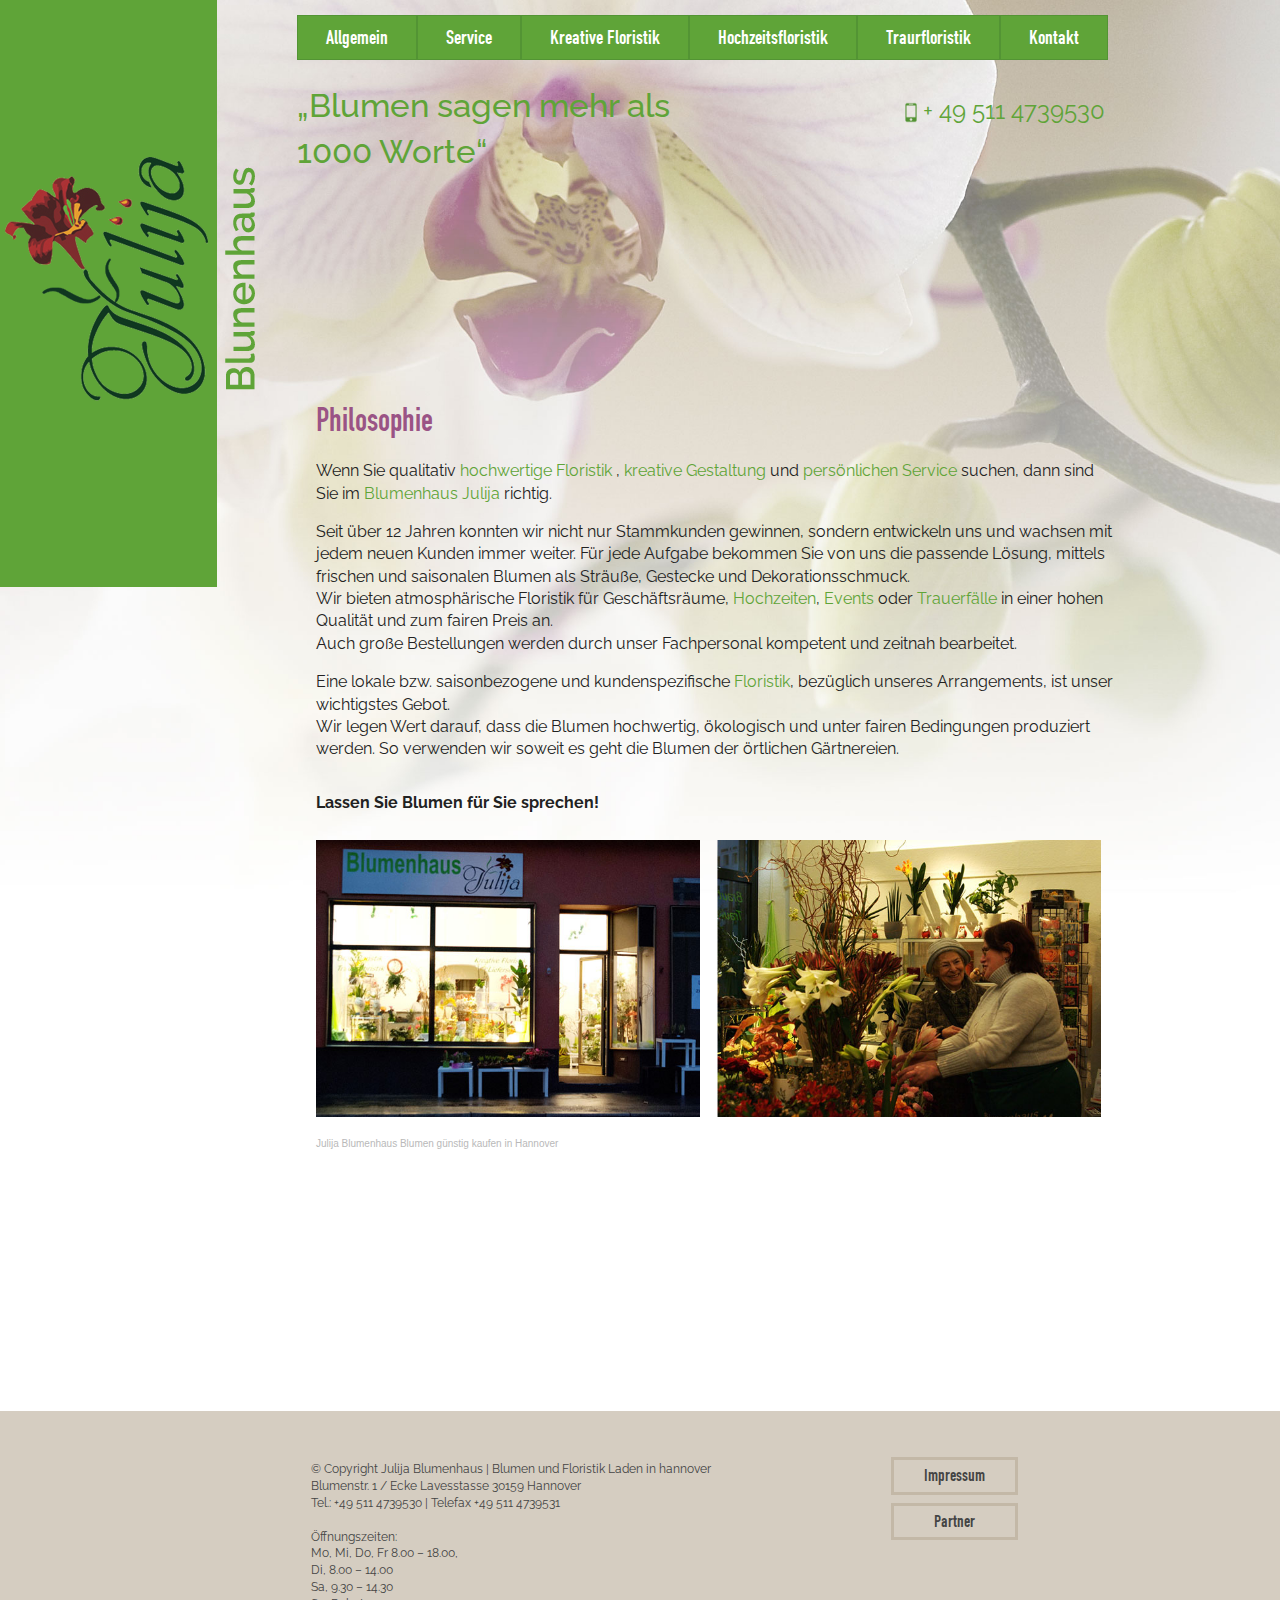
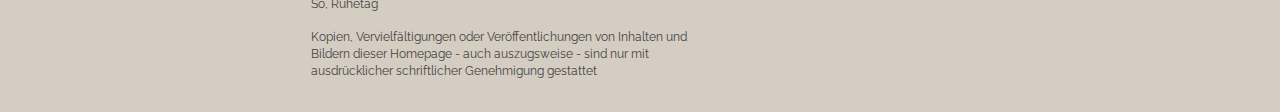
<file: index.html>
<!doctype html>
<!--[if lt IE 7]>      <html class="no-js lt-ie9 lt-ie8 lt-ie7" lang=""> <![endif]-->
<!--[if IE 7]>         <html class="no-js lt-ie9 lt-ie8" lang=""> <![endif]-->
<!--[if IE 8]>         <html class="no-js lt-ie9" lang=""> <![endif]-->
<!--[if gt IE 8]><!-->
<html class="no-js" lang="de">
<!--<![endif]-->

<head>
    <meta charset="utf-8">
    <meta http-equiv="X-UA-Compatible" content="IE=edge,chrome=1">
    <title>Julija Blumenhaus | Blumen und Floristik Laden in Hannover | Blumenstr. 1 Hannover</title>
    
    <meta name="description" content="Blumen und Floristik Laden in Hannover | Hochwertige Floristik, kreative Gestaltung und Ihr persönlicher Blumenservice in Hannover">
    <meta name="viewport" content="width=device-width, initial-scale=1">
    <meta name="keywords" content="Blumenservice, Blumen, Blumenservice, Floristik, Blumengeschäft, Hannover, blumengeschäft in Hannover, Dekorationsschmuck, Blumen, " />
    
    <link href='http://fonts.googleapis.com/css?family=Raleway:700,400' rel='stylesheet' type='text/css'>
    <link rel="stylesheet" href="css/normalize.min.css">
    <link rel="stylesheet" href="css/main.css">
    <script src="js/vendor/modernizr-2.8.3.min.js"></script>
    
    
    <script>
  (function(i,s,o,g,r,a,m){i['GoogleAnalyticsObject']=r;i[r]=i[r]||function(){
  (i[r].q=i[r].q||[]).push(arguments)},i[r].l=1*new Date();a=s.createElement(o),
  m=s.getElementsByTagName(o)[0];a.async=1;a.src=g;m.parentNode.insertBefore(a,m)
  })(window,document,'script','//www.google-analytics.com/analytics.js','ga');

  ga('create', 'UA-62279848-1', 'auto');
  ga('send', 'pageview');

</script>
    
    
    
</head>

<body>
    <!--[if lt IE 8]>
            <p class="browserupgrade">You are using an <strong>outdated</strong> browser. Please <a href="http://browsehappy.com/">upgrade your browser</a> to improve your experience.</p>
        <![endif]-->
    <div id="container">
        <div id="logo">
            <a href="index.html">
                <img src="img/logo.png" height="244" width="253" alt="Julija Blunenhaus | Blumen und Floristik in Hannover">
            </a>
        </div>
        <div id="content">
            <nav>
                <ul class="nav">
                    <li class="allgemein">
                        <a title="Blumen und Floristik Laden in Hannover" href="index.html">
                            <span>Allgemein</span>
                        </a>
                    </li>
                    <li class="service">
                        <a title="Blumenservice in Hannover" href="service.html">
                            <span>Service</span>
                        </a>
                    </li>
                    <li class="kreative">
                        <a title="Kreative Floristik in Hannover" href="kreative.html">
                            <span>Kreative Floristik</span>
                        </a>
                    </li>
                    <li class="hochzeitsfloristik">
                        <a title="Hochzeitsfloristik in Hannover" href="hochzeitsfloristik.html">
                            <span>Hochzeitsfloristik</span>
                        </a>
                    </li>
                    <li class="traurfloristik">
                        <a title="Traurfloristik in Hannover" href="traurfloristik.html">
                            <span>Traurfloristik</span>
                        </a>
                    </li>
                    <li class="kontakt">
                        <a title="Kontakt mit Blumengeschäft in Hannover" href="kontakt.html">
                            <span>Kontakt</span>
                        </a>
                    </li>
                </ul>
            </nav>
            <div>
                <a title="Floristik in Hannover" href="index.html"><h2>„Blumen sagen mehr als <span>1000</span> Worte“</h2></a>
            </div>
            <div class="number">
                <img src="img/contakt.png" height="27" width="16" alt="">
                <span>+ 49 511 4739530</span>
            </div>
            <div class="center">
                <h1 class="aufbluhen">Philosophie</h1>
                <p>
                    Wenn Sie qualitativ <a title="hochzeitsfloristik in Hannover" href="hochzeitsfloristik.html">hochwertige Floristik  </a>, <a title="Kreative Floristik in Hannover" href="kreative.html">kreative Gestaltung</a> und <a title="Kontakt mit Blumengeschäft in Hannover" href="kontakt.html">persönlichen Service</a> suchen, dann sind Sie im <a title="Blumen und Floristik Laden in Hannover" href="index.html">Blumenhaus Julija</a> richtig.
                </p>
                
                <p>
                    Seit über 12 Jahren konnten wir nicht nur Stammkunden gewinnen, sondern entwickeln uns und wachsen mit jedem neuen Kunden immer weiter. Für jede Aufgabe bekommen Sie von uns die passende Lösung, mittels frischen und saisonalen Blumen als Sträuße, Gestecke und Dekorationsschmuck.
                    <br> Wir bieten atmosphärische Floristik für Geschäftsräume, <a title="Floristik für Hochzeiten in Hannover" href="hochzeitsfloristik.html"> Hochzeiten</a>,<a title="Floristik für Events in Hannover" href="kreative.html"> Events</a> oder <a title="Floristik für Trauerfälle in Hannover" href="traurfloristik.html">Trauerfälle</a> in einer hohen Qualität und zum fairen Preis an.
                    <br> Auch große Bestellungen werden durch unser Fachpersonal kompetent und zeitnah bearbeitet.
                </p>
                <p>
                    Eine lokale bzw. saisonbezogene und kundenspezifische <a title="Kreative Floristik in Hannover" href="kreative.html"> Floristik</a>, bezüglich unseres Arrangements, ist unser wichtigstes Gebot.
                    <br> Wir legen Wert darauf, dass die Blumen hochwertig, ökologisch und unter fairen Bedingungen produziert werden. So verwenden wir soweit es geht die Blumen der örtlichen Gärtnereien.
                </p>
                <p class="description">
                    Lassen Sie Blumen für Sie sprechen!
                </p>
                                
                <div class="foto">
                    <div>
                        <img src="img/mine-1.jpg" alt="Impression Blumen und Floristik in hannover" />
                    </div> 
                    <div>
                        <img src="img/mine-2.jpg" alt="Impression Blumenservice und Floristik in hannover" />
                    </div>
                </div>
                
                <span class="x">Julija Blumenhaus Blumen günstig kaufen in Hannover</span>
                
            </div>
        </div>
    </div>
    <footer>
        <div id="container">
            <div class="footer_center">
                <div class="text">
                    <p>
                        © Copyright Julija Blumenhaus | Blumen und Floristik Laden in hannover <br />
                        Blumenstr. 1 / Ecke Lavesstasse 30159 Hannover <br />
                        Tel.: +49 511 4739530 | Telefax +49 511 4739531 
                        <br /><br />
                        Öffnungszeiten:<br /> Mo, Mi, Do, Fr 	8.00 – 18.00,<br />
                       Di, 	8.00 – 14.00<br /> Sa, 	9.30 – 14.30<br /> So, 	Ruhetag<br /> 
                        <br /> Kopien, Vervielfältigungen oder Veröffentlichungen von Inhalten und Bildern dieser Homepage - auch auszugsweise - sind nur mit ausdrücklicher schriftlicher Genehmigung gestattet
                    </p>
                </div>
                <div class="buttons">
                    <div class="button">
                        <a href="impressum.html">
                 Impressum
              </a>
                    </div>
                    <div class="button">
                        <a title="Partner von Julija Blumenhaus | Blumen und Floristik Laden in Hannover" href="partner.html">
                   Partner
                </a>
                    </div>
                </div>
            </div>
        </div>
    </footer>
</body>

</html>
</file>
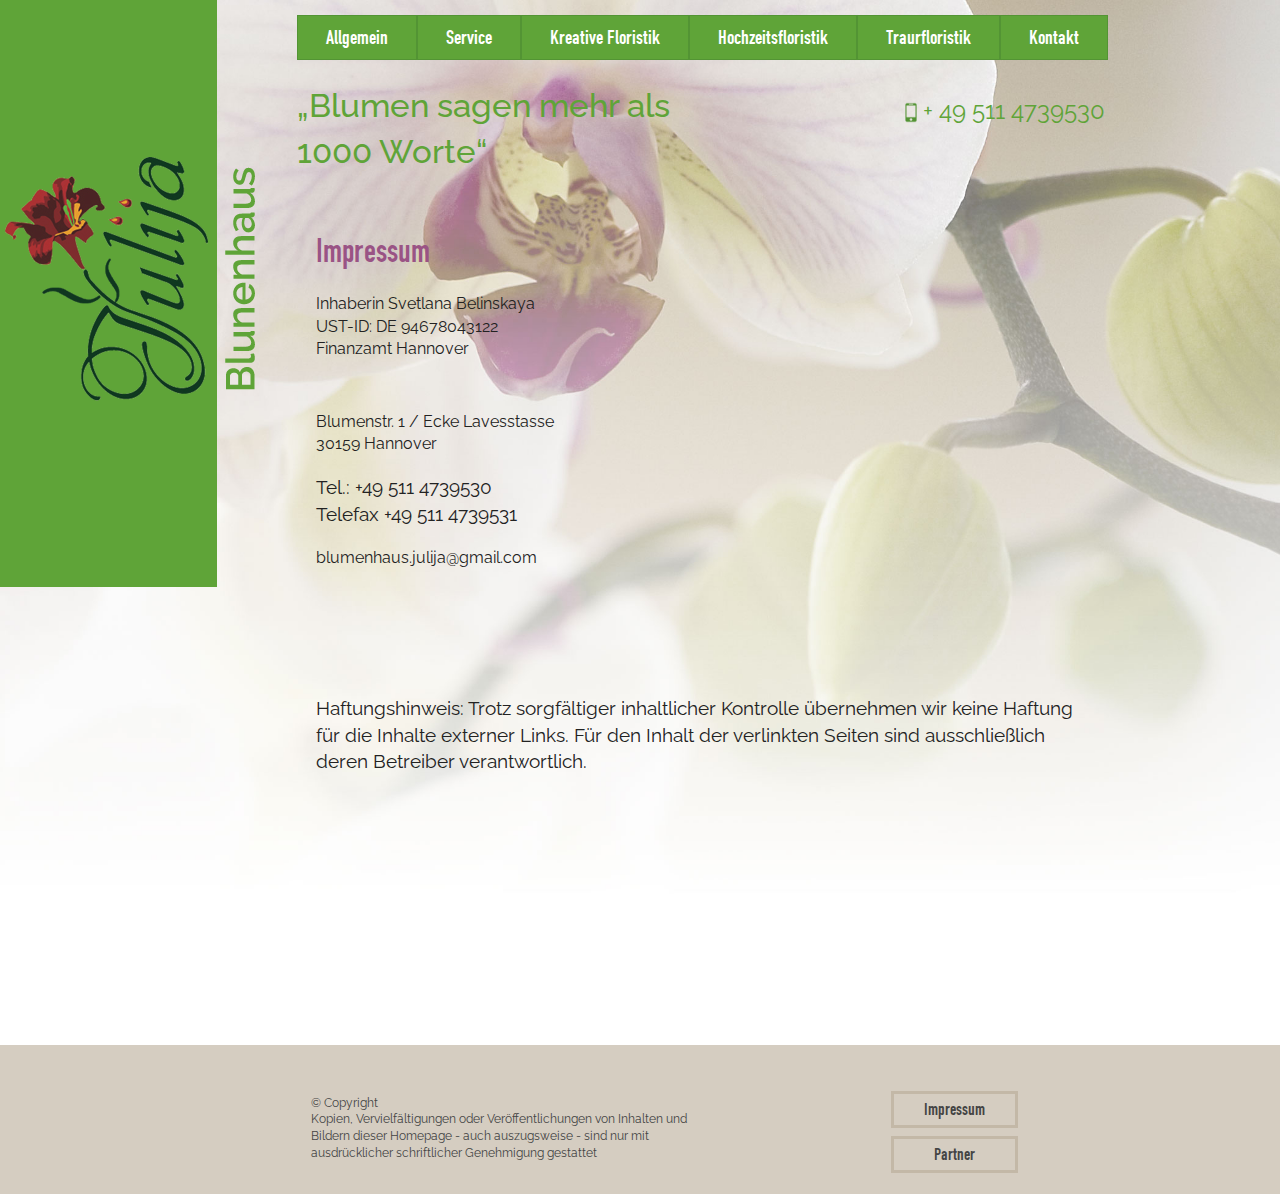
<file: impressum.html>
<!doctype html>
<!--[if lt IE 7]>      <html class="no-js lt-ie9 lt-ie8 lt-ie7" lang=""> <![endif]-->
<!--[if IE 7]>         <html class="no-js lt-ie9 lt-ie8" lang=""> <![endif]-->
<!--[if IE 8]>         <html class="no-js lt-ie9" lang=""> <![endif]-->
<!--[if gt IE 8]><!-->
<html class="no-js" lang="">
<!--<![endif]-->

<head>
    <meta charset="utf-8">
    <meta http-equiv="X-UA-Compatible" content="IE=edge,chrome=1">
    <title>Julija Blunenhaus</title>
    <meta name="description" content="Blumen und Floristik Laden in Hofheim am Taunus">
    <meta name="viewport" content="width=device-width, initial-scale=1">
    <link href='http://fonts.googleapis.com/css?family=Raleway:700,400' rel='stylesheet' type='text/css'>
    <link rel="stylesheet" href="css/normalize.min.css">
    <link rel="stylesheet" href="css/main.css">
    <script src="js/vendor/modernizr-2.8.3.min.js"></script>
</head>

<body>
    <!--[if lt IE 8]>
            <p class="browserupgrade">You are using an <strong>outdated</strong> browser. Please <a href="http://browsehappy.com/">upgrade your browser</a> to improve your experience.</p>
        <![endif]-->
    <div id="container">
        <div id="logo">
            <a href="index.html">
                <img src="img/logo.png" height="244" width="253" alt="Julija Blunenhaus">
            </a>
        </div>
        <div id="content">
            <nav>
                <ul class="nav">
                    <li class="allgemein">
                        <a href="index.html">
                            <span>Allgemein</span>
                        </a>
                    </li>
                    <li class="service">
                        <a href="service.html">
                            <span>Service</span>
                        </a>
                    </li>
                    <li class="kreative">
                        <a href="kreative.html">
                            <span>Kreative Floristik</span>
                        </a>
                    </li>
                    <li class="hochzeitsflori stik">
                        <a href="hochzeitsfloristik.html">
                            <span>Hochzeitsfloristik</span>
                        </a>
                    </li>
                    <li class="traurfloristik">
                        <a href="traurfloristik.html">
                            <span>Traurfloristik</span>
                        </a>
                    </li>
                    <li class="kontakt">
                        <a href="kontakt.html">
                            <span>Kontakt</span>
                        </a>
                    </li>
                </ul>
            </nav>
            <div>
                <h2>„Blumen sagen mehr als <span>1000</span> Worte“</h2>
            </div>
            <div class="number">
                <img src="img/contakt.png" height="27" width="16" alt="">
                <span>+ 49 511 4739530</span>
            </div>
            <div class="center_kontakt">
                <h1 class="contakt">Impressum</h1>
                <p class="author">
                    Inhaberin Svetlana Belinskaya
                    <br> UST-ID: DE 94678043122
                    <br> Finanzamt Hannover
                </p>
                <p class="adress">
                    Blumenstr. 1 / Ecke Lavesstasse
                    <br> 30159 Hannover
                </p>
                <p class="phone">
                    Tel.: +49 511 4739530
                    <br> Telefax +49 511 4739531
                </p>
                <p>
                    blumenhaus.julija@gmail.com
                </p>
                <p class="text_scribe">
                    Haftungshinweis: Trotz sorgfältiger inhaltlicher Kontrolle übernehmen wir keine Haftung für die Inhalte externer Links. Für den Inhalt der verlinkten Seiten sind ausschließlich deren Betreiber verantwortlich.
                </p>
            </div>
        </div>
    </div>
    <footer>
        <div id="container">
            <div class="footer_center">
                <div class="text">
                    <p>
                        © Copyright
                        <br> Kopien, Vervielfältigungen oder Veröffentlichungen von Inhalten und Bildern dieser Homepage - auch auszugsweise - sind nur mit ausdrücklicher schriftlicher Genehmigung gestattet
                    </p>
                </div>
                <div class="buttons">
                    <div class="button">
                        <a href="impressum.html">
                 Impressum
              </a>
                    </div>
                    <div class="button">
                        <a href="partner.html">
                   Partner
                </a>
                    </div>
                </div>
            </div>
        </div>
    </footer>
</body>

</html>
</file>
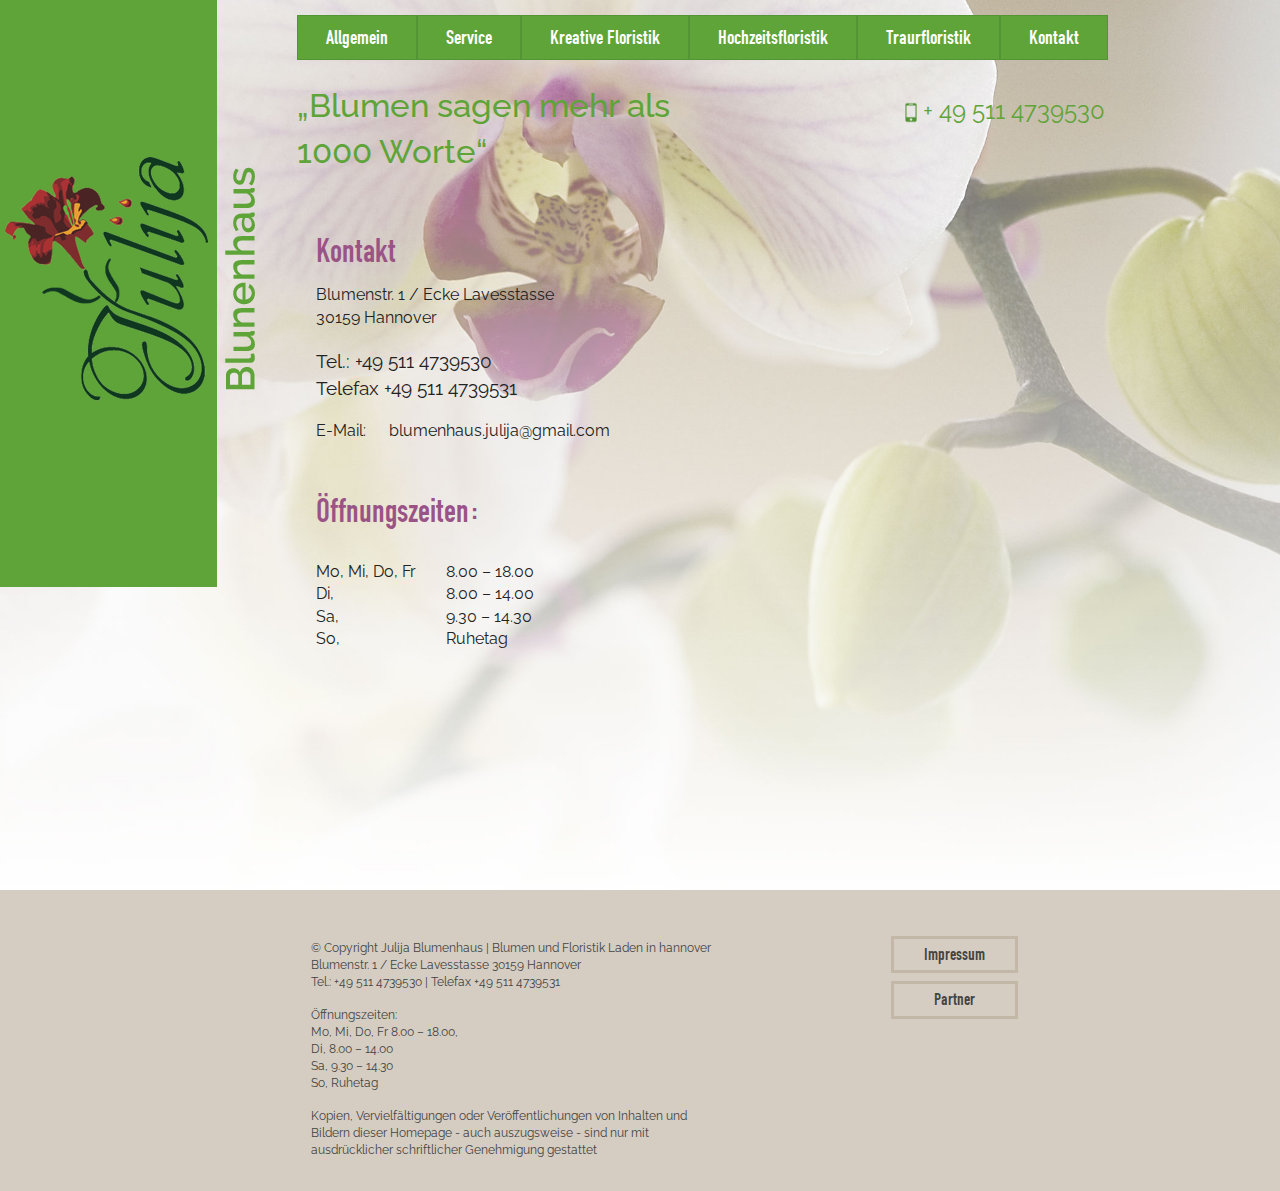
<file: kontakt.html>
<!doctype html>
<!--[if lt IE 7]>      <html class="no-js lt-ie9 lt-ie8 lt-ie7" lang=""> <![endif]-->
<!--[if IE 7]>         <html class="no-js lt-ie9 lt-ie8" lang=""> <![endif]-->
<!--[if IE 8]>         <html class="no-js lt-ie9" lang=""> <![endif]-->
<!--[if gt IE 8]><!-->
<html class="no-js" lang="de">
<!--<![endif]-->

<head>
    <meta charset="utf-8">
    <meta http-equiv="X-UA-Compatible" content="IE=edge,chrome=1">
    <title>Julija Blumenhaus | Kontakt | Blumen und Floristik Laden in Hannover | Blumenstr. 1 Hannover</title>
    
    <meta name="description" content="Blumen und Floristik Laden in Hannover | Hochwertige Floristik, kreative Gestaltung und Ihr persönlicher Blumenservice in Hannover">
    <meta name="viewport" content="width=device-width, initial-scale=1">
    <meta name="keywords" content="Blumenservice, Blumen, Blumenservice, Floristik, Blumengeschäft, Hannover, blumengeschäft in Hannover, Dekorationsschmuck, Blumen, " />
    
    <link href='http://fonts.googleapis.com/css?family=Raleway:700,400' rel='stylesheet' type='text/css'>
    <link rel="stylesheet" href="css/normalize.min.css">
    <link rel="stylesheet" href="css/main.css">
    <script src="js/vendor/modernizr-2.8.3.min.js"></script>
    
    
<script>
  (function(i,s,o,g,r,a,m){i['GoogleAnalyticsObject']=r;i[r]=i[r]||function(){
  (i[r].q=i[r].q||[]).push(arguments)},i[r].l=1*new Date();a=s.createElement(o),
  m=s.getElementsByTagName(o)[0];a.async=1;a.src=g;m.parentNode.insertBefore(a,m)
  })(window,document,'script','//www.google-analytics.com/analytics.js','ga');

  ga('create', 'UA-62279848-1', 'auto');
  ga('send', 'pageview');

</script>    
    
    
    
</head>

<body>
    <!--[if lt IE 8]>
            <p class="browserupgrade">You are using an <strong>outdated</strong> browser. Please <a href="http://browsehappy.com/">upgrade your browser</a> to improve your experience.</p>
        <![endif]-->
    <div id="container">
        <div id="logo">
            <a href="index.html">
                <img src="img/logo.png" height="244" width="253" alt="Julija Blunenhaus | Blumen und Floristik in Hannover">
            </a>
        </div>
        <div id="content">
            <nav>

 <ul class="nav">
                    <li class="allgemein">
                        <a title="Blumen und Floristik Laden in Hannover" href="index.html">
                            <span>Allgemein</span>
                        </a>
                    </li>
                    <li class="service">
                        <a title="Blumenservice in Hannover" href="service.html">
                            <span>Service</span>
                        </a>
                    </li>
                    <li class="kreative">
                        <a title="Kreative Floristik in Hannover" href="kreative.html">
                            <span>Kreative Floristik</span>
                        </a>
                    </li>
                    <li class="hochzeitsfloristik">
                        <a title="Hochzeitsfloristik in Hannover" href="hochzeitsfloristik.html">
                            <span>Hochzeitsfloristik</span>
                        </a>
                    </li>
                    <li class="traurfloristik">
                        <a title="Traurfloristik in Hannover" href="traurfloristik.html">
                            <span>Traurfloristik</span>
                        </a>
                    </li>
                    <li class="kontakt">
                        <a title="Kontakt mit Blumengeschäft in Hannover" href="kontakt.html">
                            <span>Kontakt</span>
                        </a>
                    </li>
                </ul>




            </nav>
            <div>
                <a title="Floristik in Hannover" href="index.html"><h2>„Blumen sagen mehr als <span>1000</span> Worte“</h2></a>
            </div>
            <div class="number">
                <img src="img/contakt.png" height="27" width="16" alt="">
                <span>+ 49 511 4739530</span>
            </div>
            <div class="center_kontakt">
                <h1 class="contakt">Kontakt</h1>
                <p class="adress">
                    Blumenstr. 1 / Ecke Lavesstasse
                    <br> 30159 Hannover
                </p>
                <p class="phone">
                    Tel.: +49 511 4739530
                    <br> Telefax +49 511 4739531
                </p>
                <p>
                    E-Mail: &emsp; blumenhaus.julija@gmail.com
                </p>
                <h1 class="worktime">Öffnungszeiten:</h1>
                <table>
                    <tr>
                        <td>
                            Mo, Mi, Do, Fr
                        </td>
                        <td>
                            8.00 – 18.00
                        </td>
                    </tr>
                    <tr>
                        <td>
                            Di,
                        </td>
                        <td>
                            8.00 – 14.00
                        </td>
                    </tr>
                    <tr>
                        <td>
                            Sa,
                        </td>
                        <td>
                            9.30 – 14.30
                        </td>
                    </tr>
                    <tr>
                        <td>
                            So,
                        </td>
                        <td>
                            Ruhetag
                        </td>
                    </tr>
                </table>
            </div>
            <div class="map">
                <iframe src="https://www.google.com/maps/embed?pb=!1m14!1m8!1m3!1d2435.832083086977!2d9.748738099999999!3d52.3734647!3m2!1i1024!2i768!4f13.1!3m3!1m2!1s0x47b074b2e8af1491%3A0x6ff2fcb1b59d5563!2zTGF2ZXNzdHJhw59lLCAzMDE1OSBIYW5ub3Zlciwg0JPQtdGA0LzQsNC90LjRjw!5e0!3m2!1sru!2s!4v1428053212757"></iframe>
            </div>
        </div>
    </div>
    <footer>
    <div id="container">
            <div class="footer_center">
                <div class="text">
                    <p>
                        © Copyright Julija Blumenhaus | Blumen und Floristik Laden in hannover <br />
                        Blumenstr. 1 / Ecke Lavesstasse 30159 Hannover <br />
                        Tel.: +49 511 4739530 | Telefax +49 511 4739531 
                        <br /><br />
                        Öffnungszeiten:<br /> Mo, Mi, Do, Fr 	8.00 – 18.00,<br />
                       Di, 	8.00 – 14.00<br /> Sa, 	9.30 – 14.30<br /> So, 	Ruhetag<br /> 
                        <br /> Kopien, Vervielfältigungen oder Veröffentlichungen von Inhalten und Bildern dieser Homepage - auch auszugsweise - sind nur mit ausdrücklicher schriftlicher Genehmigung gestattet
                    </p>
                </div>
                <div class="buttons">
                    <div class="button">
                        <a href="impressum.html">
                 Impressum
              </a>
                    </div>
                    <div class="button">
                        <a title="Partner von Julija Blumenhaus | Blumen und Floristik Laden in Hannover" href="partner.html">
                   Partner
                </a>
                    </div>
                </div>
            </div>
        </div>
    </footer>
</body>

</html>
</file>
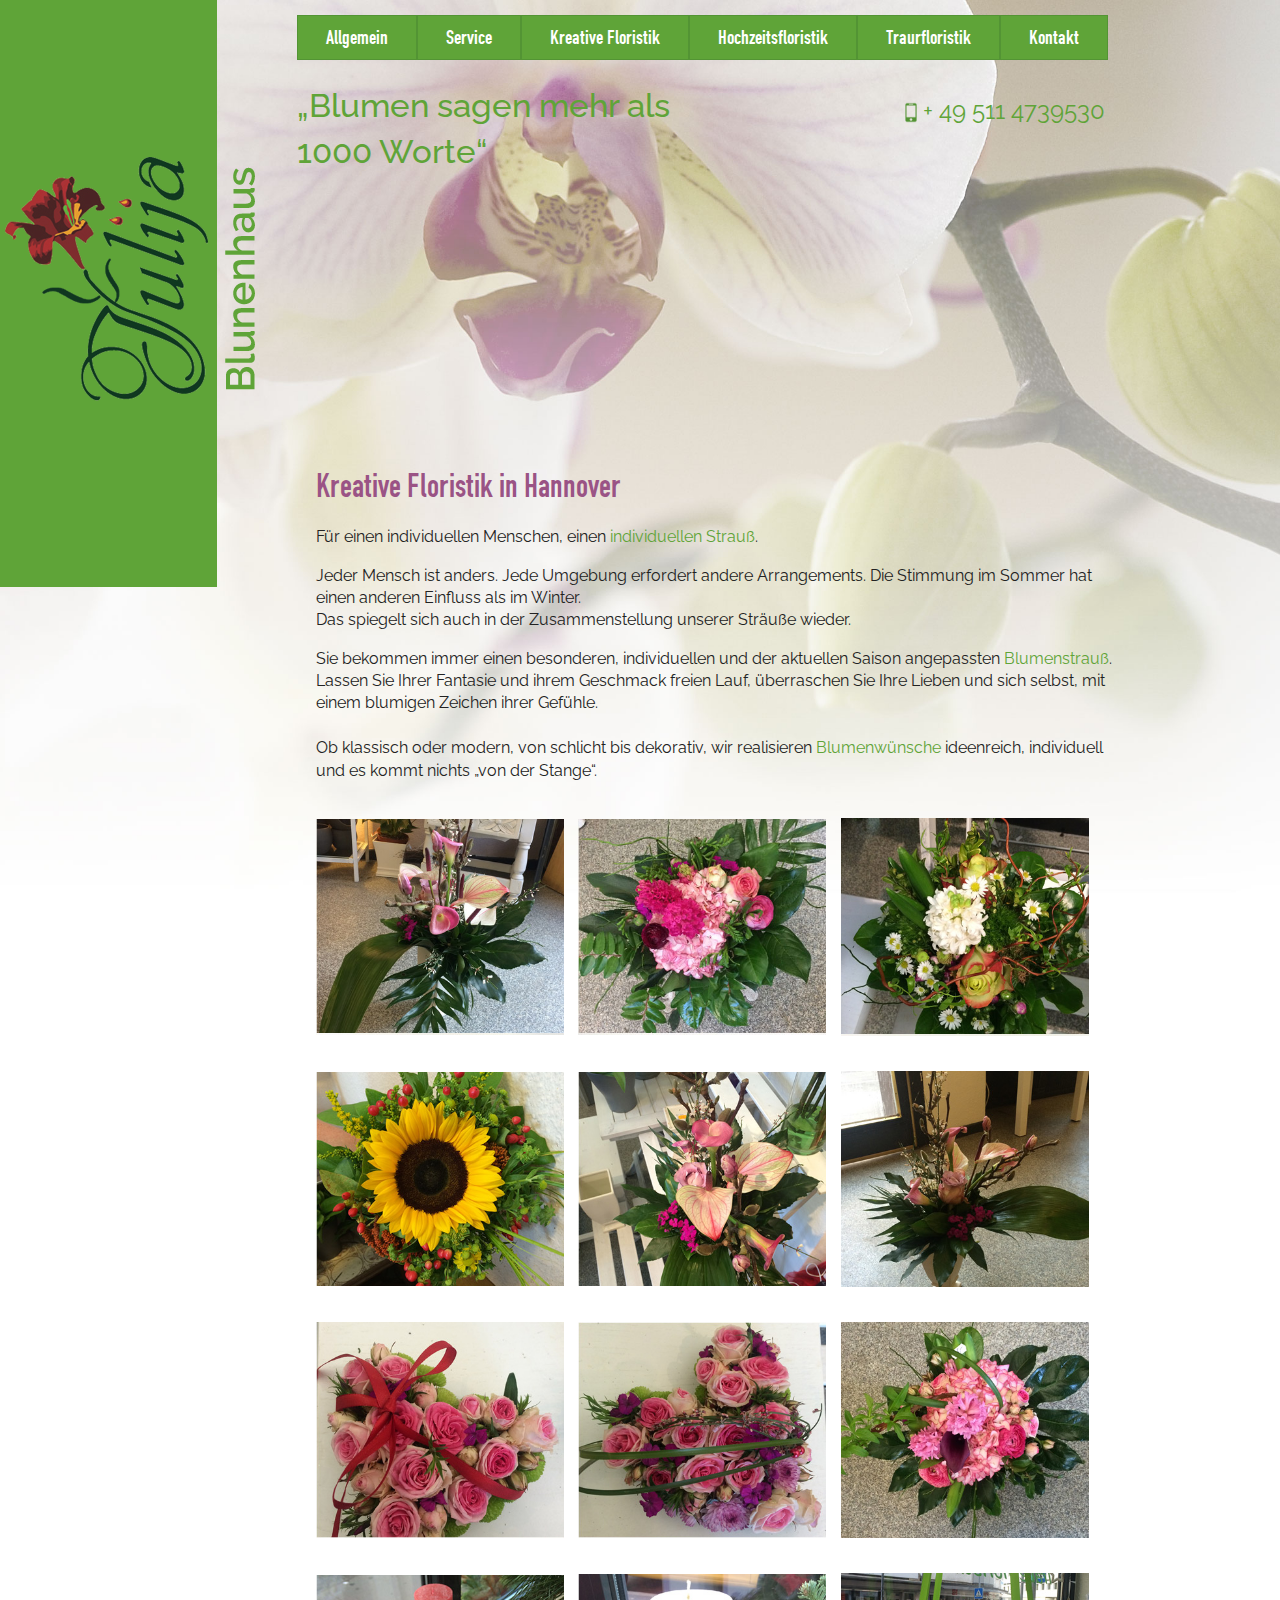
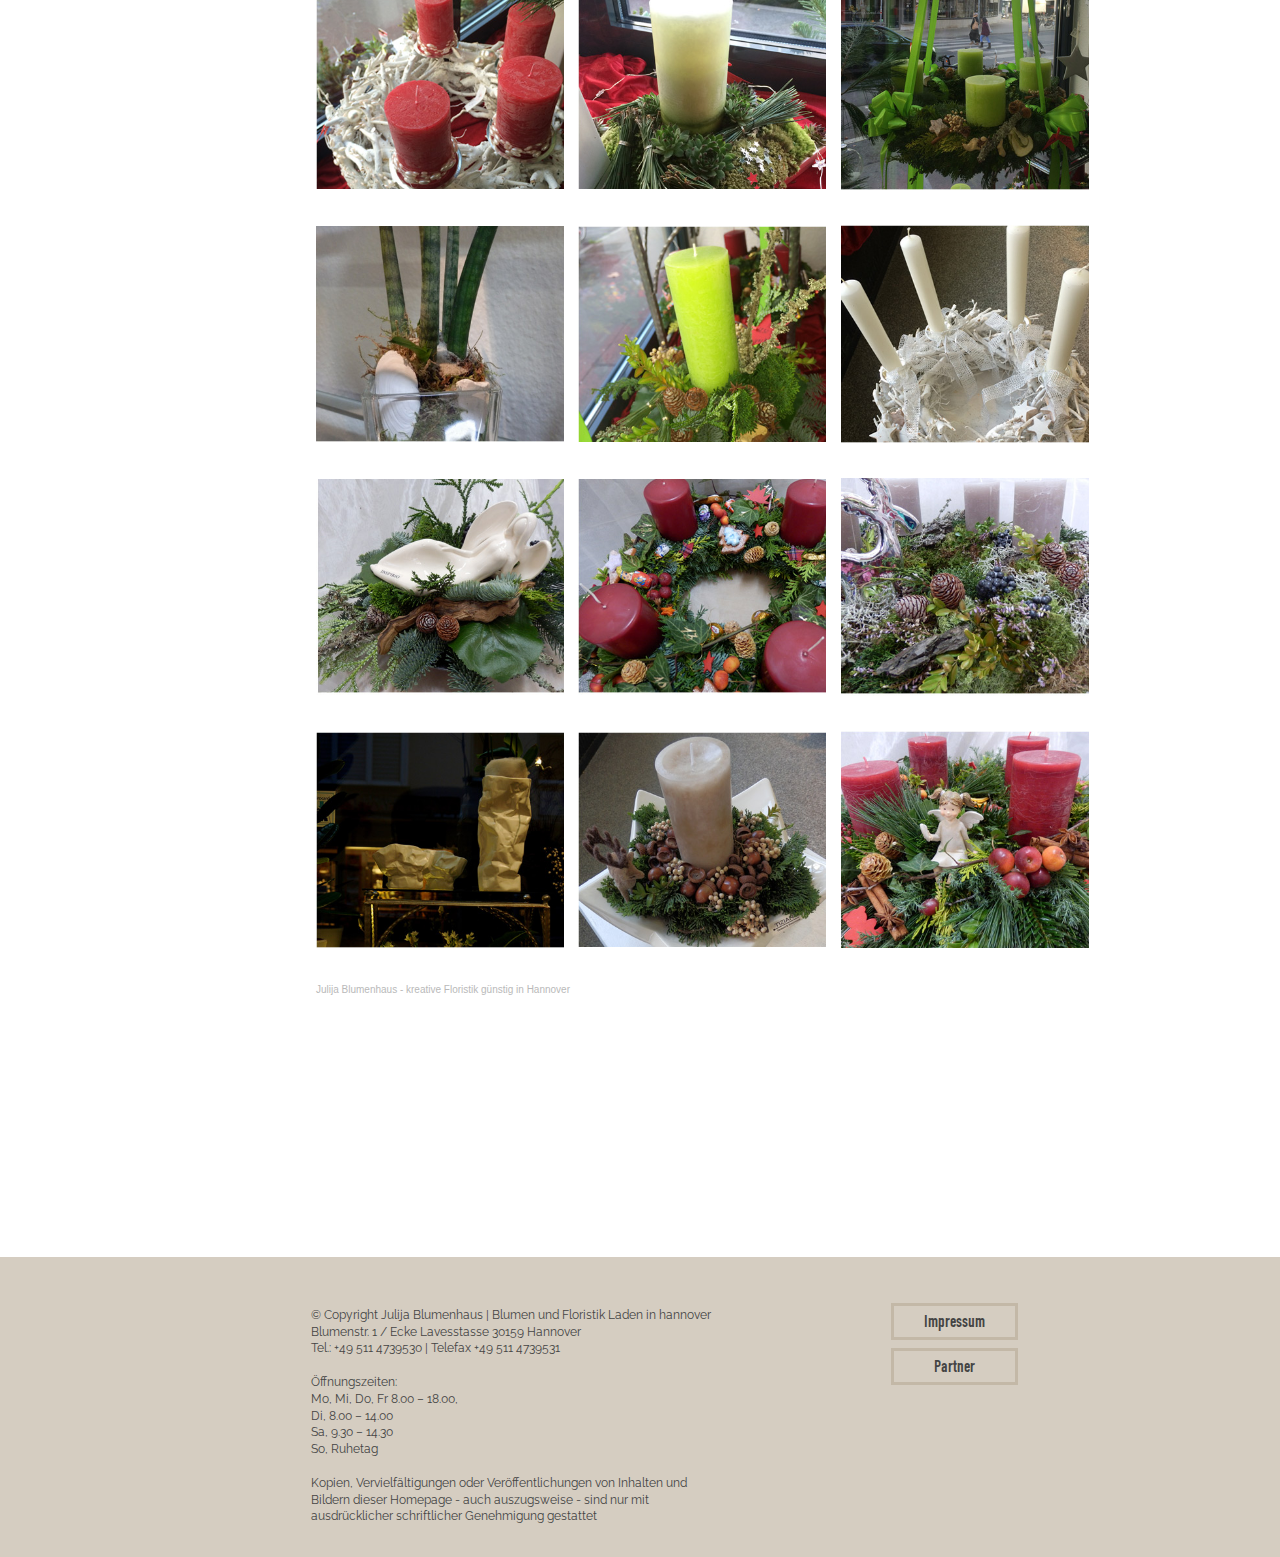
<file: kreative.html>
<!doctype html>
<!--[if lt IE 7]>      <html class="no-js lt-ie9 lt-ie8 lt-ie7" lang=""> <![endif]-->
<!--[if IE 7]>         <html class="no-js lt-ie9 lt-ie8" lang=""> <![endif]-->
<!--[if IE 8]>         <html class="no-js lt-ie9" lang=""> <![endif]-->
<!--[if gt IE 8]><!-->
<html class="no-js" lang="de">
<!--<![endif]-->

<head>
    <meta charset="utf-8">
    <meta http-equiv="X-UA-Compatible" content="IE=edge,chrome=1">
     <title>Julija Blumenhaus | kreative Floristik | Blumen und Floristik Laden in Hannover | Blumenstr. 1 Hannover</title>
    
    <meta name="description" content="Blumen und kreative Floristik in Hannover | Hochwertige Floristik, kreative Gestaltung und Ihr persönlicher Blumenservice in Hannover">
    <meta name="viewport" content="width=device-width, initial-scale=1">
    <meta name="keywords" content="kreative Floristik, Sträuß, Blumenwünsche, Blumen, Blumenservice, Floristik, Blumengeschäft, Hannover, blumengeschäft in Hannover, Dekorationsschmuck, Blumen" />
    
     <link href='http://fonts.googleapis.com/css?family=Raleway:700,400' rel='stylesheet' type='text/css'>
    <link rel="stylesheet" href="css/normalize.min.css">
    <link rel="stylesheet" href="css/main.css">
    <script src="js/vendor/modernizr-2.8.3.min.js"></script>
    
    
<script>
  (function(i,s,o,g,r,a,m){i['GoogleAnalyticsObject']=r;i[r]=i[r]||function(){
  (i[r].q=i[r].q||[]).push(arguments)},i[r].l=1*new Date();a=s.createElement(o),
  m=s.getElementsByTagName(o)[0];a.async=1;a.src=g;m.parentNode.insertBefore(a,m)
  })(window,document,'script','//www.google-analytics.com/analytics.js','ga');

  ga('create', 'UA-62279848-1', 'auto');
  ga('send', 'pageview');

</script>    
    
    
</head>

<body>
    <!--[if lt IE 8]>
            <p class="browserupgrade">You are using an <strong>outdated</strong> browser. Please <a href="http://browsehappy.com/">upgrade your browser</a> to improve your experience.</p>
        <![endif]-->
    <div id="container">
        <div id="logo">
            <a href="index.html">
                <img src="img/logo.png" height="244" width="253" alt="Julija Blunenhaus | Blumen und Floristik in Hannover">
            </a>
        </div>
        <div id="content">
            <nav>
<ul class="nav">
                    <li class="allgemein">
                        <a title="Blumen und Floristik Laden in Hannover" href="index.html">
                            <span>Allgemein</span>
                        </a>
                    </li>
                    <li class="service">
                        <a title="Blumenservice in Hannover" href="service.html">
                            <span>Service</span>
                        </a>
                    </li>
                    <li class="kreative">
                        <a title="Kreative Floristik in Hannover" href="kreative.html">
                            <span>Kreative Floristik</span>
                        </a>
                    </li>
                    <li class="hochzeitsfloristik">
                        <a title="Hochzeitsfloristik in Hannover" href="hochzeitsfloristik.html">
                            <span>Hochzeitsfloristik</span>
                        </a>
                    </li>
                    <li class="traurfloristik">
                        <a title="Traurfloristik in Hannover" href="traurfloristik.html">
                            <span>Traurfloristik</span>
                        </a>
                    </li>
                    <li class="kontakt">
                        <a title="Kontakt mit Blumengeschäft in Hannover" href="kontakt.html">
                            <span>Kontakt</span>
                        </a>
                    </li>
                </ul>

            </nav>
            <div>
                <a title="Floristik in Hannover" href="index.html"><h2>„Blumen sagen mehr als <span>1000</span> Worte“</h2></a>
            </div>
            <div class="number">
                <img src="img/contakt.png" height="27" width="16" alt="">
                <span>+ 49 511 4739530</span>
            </div>
            <div class="center">
                <h1 class="kreativ">Kreative Floristik in Hannover</h1>
                <p>
                    Für einen individuellen Menschen, einen <a title="individuellen Strauß für Hochzeiten in Hannover" href="hochzeitsfloristik.html"> individuellen Strauß</a>.
                </p>
                <p>
                    Jeder Mensch ist anders. Jede Umgebung erfordert andere Arrangements. Die Stimmung im Sommer hat einen anderen Einfluss als im Winter.
                    <br> Das spiegelt sich auch in der Zusammenstellung unserer Sträuße wieder.<br />
                </p>
                <p>
                    Sie bekommen immer einen besonderen, individuellen und der aktuellen Saison angepassten  <a title="Kreative Blumenstrauß in Hannover" href="kreative.html">Blumenstrauß</a>.
                    <br> Lassen Sie Ihrer Fantasie und ihrem Geschmack freien Lauf, überraschen Sie Ihre Lieben und sich selbst, mit einem blumigen Zeichen ihrer Gefühle.<br />
                    <br> Ob klassisch oder modern, von schlicht bis dekorativ, wir realisieren <a title="Blumen und Blumenwünsche in Hannover" href="index.html">Blumenwünsche</a> ideenreich, individuell und es kommt nichts „von der Stange“.
                </p>
                <div class="foto-kreativ">
                    <div>
                      <a title="Blumen und Floristik Laden in Hannover" href="index.html">  <img src="img/1-reative-Floristik.jpg" height="333" width="381" alt="Julija Blumenhaus  Blumen und Floristik Laden in Hannover" /></a>
                    </div>
                    <div>
                       <a title="Blumen und Floristik Laden in Hannover" href="index.html"> <img src="img/2-Kreative-Floristik.jpg" height="333" width="381" alt=" kreative Floristik in Hannover" /></a>
                    </div>
                    <div>
                       <a title="Blumen und Floristik Laden in Hannover" href="index.html"> <img src="img/3-Kreative-Floristik.jpg" height="333" width="379" alt="Julija Blumenhaus  Blumen und Floristik Laden in Hannover" /></a>
                    </div>
                    <div>
                       <a title="Kreative Floristik in Hannover" href="kreative.html"> <img src="img/4-Kreative-Floristik.jpg" height="328" width="381" alt=" kreative Floristik in Hannover" /></a>
                    </div>
                    <div>
                        <a title="Kreative Floristik in Hannover" href="kreative.html"><img src="img/5-Kreative-Floristik.jpg" height="329" width="381" alt="Julija Blumenhaus  Blumen und Floristik Laden in Hannover" /></a>
                    </div>
                    <div>
                        <a title="Blumen und Floristik Laden in Hannover" href="index.html"><img src="img/6-Kreative-Floristik.jpg" height="330" width="379" alt="Julija Blumenhaus  Blumen und Floristik Laden in Hannover" /></a>
                    </div>
                    <div>
                      <a title="Kreative Floristik in Hannover" href="kreative.html">  <img src="img/7-Kreative-Floristik.jpg" height="331" width="381" alt=" kreative Floristik in Hannover" /></a>
                    </div>
                    <div>
                        <a title="Kreative Floristik in Hannover" href="kreative.html"><img src="img/8-Kreative-Floristik.jpg" height="332" width="381" alt="Julija Blumenhaus  Blumen und Floristik Laden in Hannover" /></a>
                    </div>
                    <div>
                     <a title="Blumen und Floristik Laden in Hannover" href="index.html">   <img src="img/9-Kreative-Floristik.jpg" height="330" width="378" alt="Julija Blumenhaus  Blumen und Floristik Laden in Hannover" /></a>
                    </div>
                    <div>
                        <a title="Kreative Floristik in Hannover" href="kreative.html"><img src="img/10-Kreative-Floristik.jpg" height="329" width="381" alt=" kreative Floristik in Hannover" /></a>
                    </div>
                    <div>
                       <a title="Blumen und Floristik Laden in Hannover" href="index.html"> <img src="img/11-Kreative-Floristik.jpg" height="330" width="381" alt="Julija Blumenhaus  Blumen und Floristik Laden in Hannover" /></a>
                    </div>
                    <div>
                       <a title="Blumen und Floristik Laden in Hannover" href="index.html"> <img src="img/12-Kreative-Floristik.jpg" height="331" width="379" alt="Julija Blumenhaus  Blumen und Floristik Laden in Hannover" /></a>
                    </div>
                    <div>
                                                <a title="Blumen und Floristik Laden in Hannover" href="index.html">
<img src="img/13-Kreative-Floristik.jpg" height="331" width="379" alt="Julija Blumenhaus  Blumen und Floristik Laden in Hannover" /></a>
                    </div>
                    <div>
                        <a title="Blumen und Floristik Laden in Hannover" href="index.html"> <img src="img/14-Kreative-Floristik.jpg" height="331" width="381" alt="Julija Blumenhaus  Blumen und Floristik Laden in Hannover" /></a>
                    </div>
                    <div>
                        <a title="Blumen und Floristik Laden in Hannover" href="index.html"> <img src="img/15-Kreative-Floristik.jpg" height="332" width="378" alt="Julija Blumenhaus  Blumen und Floristik Laden in Hannover" /></a>
                    </div>
                    <div>
                       <a title="Blumen und Floristik Laden in Hannover" href="index.html">  <img src="img/16-Kreative-Floristik.jpg" height="334" width="383" alt="Ihr persönlicher Blumenservice in Hannover" /></a>
                    </div>
                    <div>
                                                <a title="Blumen und Floristik Laden in Hannover" href="index.html">
<img src="img/17-Kreative-Floristik.jpg" height="333" width="381" alt="Ihr persönlicher Blumenservice in Hannover" /></a>
                    </div>
                    <div>
                         <a title="Blumen und Floristik Laden in Hannover" href="index.html"><img src="img/18-Kreative-Floristik.jpg" height="334" width="379" alt="Ihr persönlicher Blumenservice in Hannover" /></a>
                    </div>
                    <div>
                                               <a title="Blumen und Floristik Laden in Hannover" href="index.html">
 <img src="img/19-Kreative-Floristik.jpg" height="332" width="381" alt="Ihr persönlicher Blumenservice in Hannover" /></a>
                    </div>
                    <div>
                    <a title="Blumen und Floristik Laden in Hannover" href="index.html">    <img src="img/20-Kreative-Floristik.jpg" height="330" width="381" alt="Ihr persönlicher Blumenservice in Hannover" /></a>
                    </div>
                    <div>
                      <a title="Blumen und Floristik Laden in Hannover" href="index.html">  <img src="img/21-Kreative-Floristik.jpg" height="331" width="379" alt="Ihr persönlicher Blumenservice in Hannover" /></a>
                    </div>
                </div>
                                <span class="x">Julija Blumenhaus - kreative Floristik günstig in Hannover</span>

            </div>
        </div>
    </div>
    <footer>
        <div id="container">
          <div class="footer_center">
                <div class="text">
                    <p>
                        © Copyright Julija Blumenhaus | Blumen und Floristik Laden in hannover <br />
                        Blumenstr. 1 / Ecke Lavesstasse 30159 Hannover <br />
                        Tel.: +49 511 4739530 | Telefax +49 511 4739531 
                        <br /><br />
                        Öffnungszeiten:<br /> Mo, Mi, Do, Fr 	8.00 – 18.00,<br />
                       Di, 	8.00 – 14.00<br /> Sa, 	9.30 – 14.30<br /> So, 	Ruhetag<br /> 
                        <br /> Kopien, Vervielfältigungen oder Veröffentlichungen von Inhalten und Bildern dieser Homepage - auch auszugsweise - sind nur mit ausdrücklicher schriftlicher Genehmigung gestattet
                    </p>
                </div>
                <div class="buttons">
                    <div class="button">
                        <a href="impressum.html">
                 Impressum
              </a>
                    </div>
                    <div class="button">
                        <a title="Partner von Julija Blumenhaus | Blumen und Floristik Laden in Hannover" href="partner.html">
                   Partner
                </a>
                    </div>
                </div>
            </div>
        </div>
    </footer>
</body>

</html>
</file>
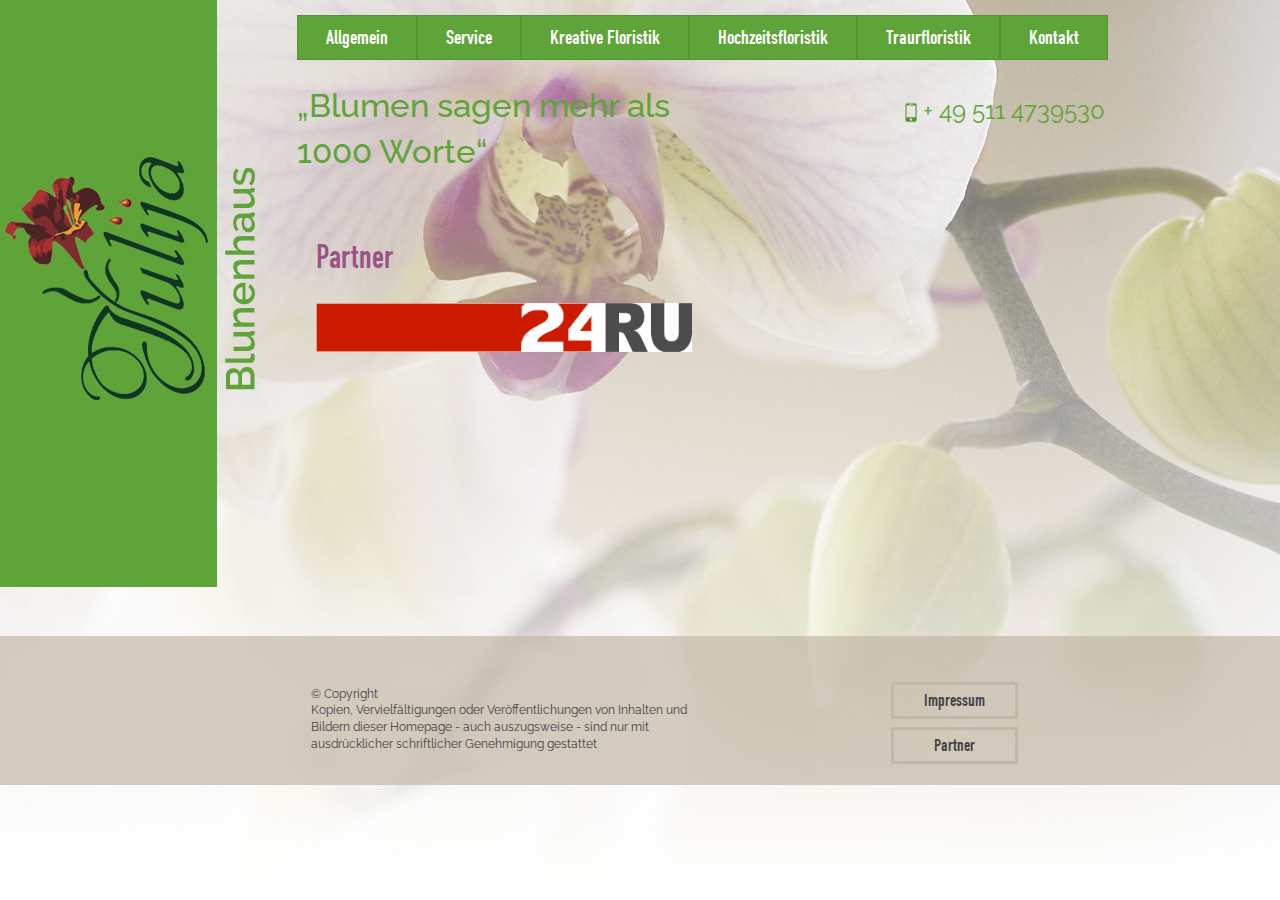
<file: partner.html>
<!doctype html>
<!--[if lt IE 7]>      <html class="no-js lt-ie9 lt-ie8 lt-ie7" lang=""> <![endif]-->
<!--[if IE 7]>         <html class="no-js lt-ie9 lt-ie8" lang=""> <![endif]-->
<!--[if IE 8]>         <html class="no-js lt-ie9" lang=""> <![endif]-->
<!--[if gt IE 8]><!-->
<html class="no-js" lang="">
<!--<![endif]-->

<head>
    <meta charset="utf-8">
    <meta http-equiv="X-UA-Compatible" content="IE=edge,chrome=1">
    <title>Julija Blunenhaus</title>
    <meta name="description" content="Blumen und Floristik Laden in Hofheim am Taunus">
    <meta name="viewport" content="width=device-width, initial-scale=1">
    <link href='http://fonts.googleapis.com/css?family=Raleway:700,400' rel='stylesheet' type='text/css'>
    <link rel="stylesheet" href="css/normalize.min.css">
    <link rel="stylesheet" href="css/main.css">
    <script src="js/vendor/modernizr-2.8.3.min.js"></script>
    
    
 <script>
  (function(i,s,o,g,r,a,m){i['GoogleAnalyticsObject']=r;i[r]=i[r]||function(){
  (i[r].q=i[r].q||[]).push(arguments)},i[r].l=1*new Date();a=s.createElement(o),
  m=s.getElementsByTagName(o)[0];a.async=1;a.src=g;m.parentNode.insertBefore(a,m)
  })(window,document,'script','//www.google-analytics.com/analytics.js','ga');

  ga('create', 'UA-62279848-1', 'auto');
  ga('send', 'pageview');

</script>   
    
    
</head>

<body>
    <!--[if lt IE 8]>
            <p class="browserupgrade">You are using an <strong>outdated</strong> browser. Please <a href="http://browsehappy.com/">upgrade your browser</a> to improve your experience.</p>
        <![endif]-->
    <div id="container">
        <div id="logo">
            <a href="index.html">
                <img src="img/logo.png" height="244" width="253" alt="Julija Blunenhaus">
            </a>
        </div>
        <div id="content">
            <nav>
                <ul class="nav">
                    <li class="allgemein">
                        <a href="index.html">
                            <span>Allgemein</span>
                        </a>
                    </li>
                    <li class="service">
                        <a href="service.html">
                            <span>Service</span>
                        </a>
                    </li>
                    <li class="kreative">
                        <a href="kreative.html">
                            <span>Kreative Floristik</span>
                        </a>
                    </li>
                    <li class="hochzeitsflori stik">
                        <a href="hochzeitsfloristik.html">
                            <span>Hochzeitsfloristik</span>
                        </a>
                    </li>
                    <li class="traurfloristik">
                        <a href="traurfloristik.html">
                            <span>Traurfloristik</span>
                        </a>
                    </li>
                    <li class="kontakt">
                        <a href="kontakt.html">
                            <span>Kontakt</span>
                        </a>
                    </li>
                </ul>
            </nav>
            <div>
                <h2>„Blumen sagen mehr als <span>1000</span> Worte“</h2>
            </div>
            <div class="number">
                <img src="img/contakt.png" height="27" width="16" alt="">
                <span>+ 49 511 4739530</span>
            </div>
            <div class="center">
                <h1 class="partner">Partner</h1>
                <div class="partner">
                    <img src="img/Partner.png" height="60" width="468" alt="">
                </div>
                <div class="partner">
                </div>
            </div>
        </div>
    </div>
    <footer>
        <div id="container">
            <div class="footer_center">
                <div class="text">
                    <p>
                        © Copyright
                        <br> Kopien, Vervielfältigungen oder Veröffentlichungen von Inhalten und Bildern dieser Homepage - auch auszugsweise - sind nur mit ausdrücklicher schriftlicher Genehmigung gestattet
                    </p>
                </div>
                <div class="buttons">
                    <div class="button">
                        <a href="impressum.html">
                 Impressum
              </a>
                    </div>
                    <div class="button">
                        <a href="partner.html">
                   Partner
                </a>
                    </div>
                </div>
            </div>
        </div>
    </footer>
</body>

</html>
</file>
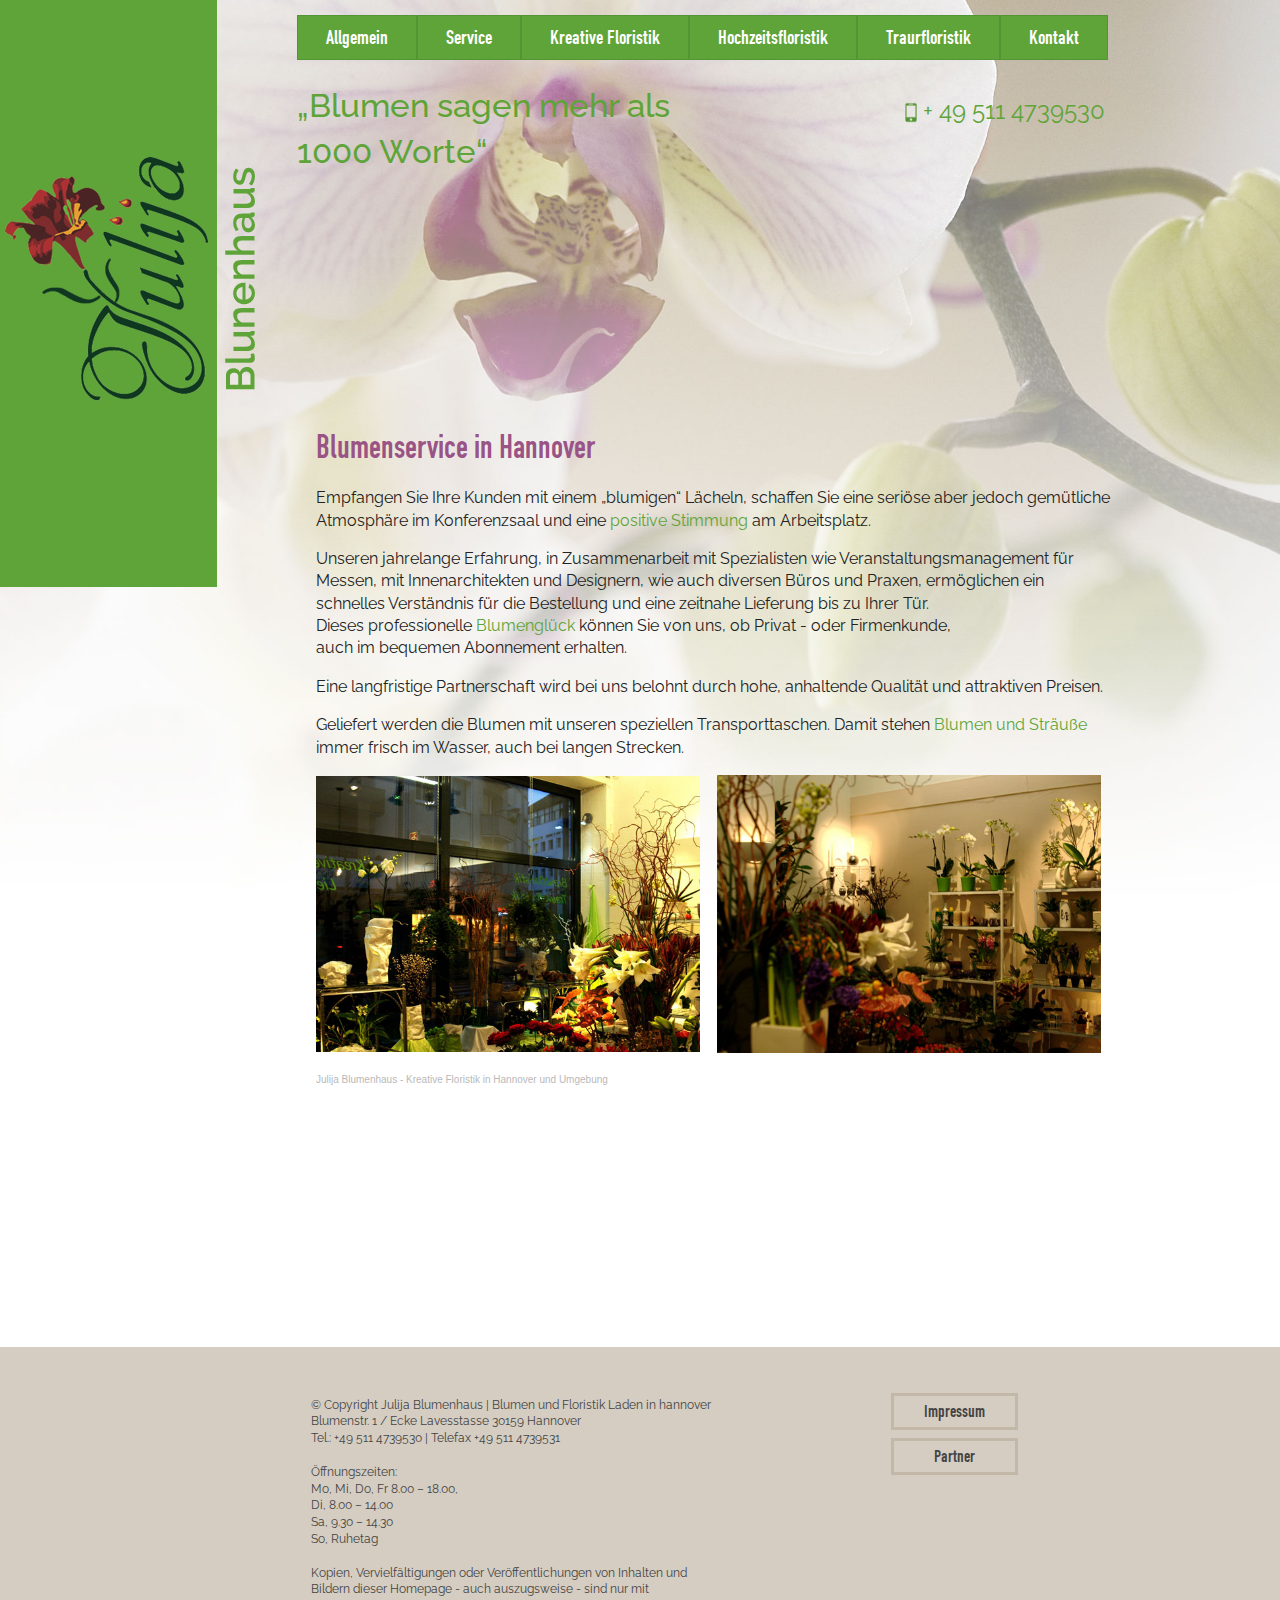
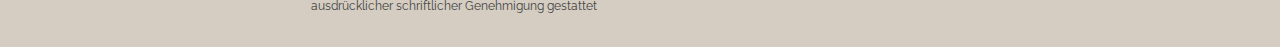
<file: service.html>
<!doctype html>
<!--[if lt IE 7]>      <html class="no-js lt-ie9 lt-ie8 lt-ie7" lang=""> <![endif]-->
<!--[if IE 7]>         <html class="no-js lt-ie9 lt-ie8" lang=""> <![endif]-->
<!--[if IE 8]>         <html class="no-js lt-ie9" lang=""> <![endif]-->
<!--[if gt IE 8]><!-->
<html class="no-js" lang="de">
<!--<![endif]-->

<head>
    <meta charset="utf-8">
    <meta http-equiv="X-UA-Compatible" content="IE=edge,chrome=1">
             <title>Julija Blumenhaus | Hochzeitsfloristik Floristik | Blumen und Floristik Laden in Hannover | Blumenstr. 1 Hannover</title>
    
    <meta name="description" content="Blumen und Hochzeitsfloristik in Hannover | Ihr persönlicher Blumenservice in Hannover">
    <meta name="viewport" content="width=device-width, initial-scale=1">
    <meta name="keywords" content="Blumenservice, Blumenwünsche, Sträuß, Blumenwünsche, Blumen, Floristik, Blumengeschäft, Hannover, blumengeschäft in Hannover, Dekorationsschmuck, Blumen" />
    

    <link href='http://fonts.googleapis.com/css?family=Raleway:700,400' rel='stylesheet' type='text/css'>
    <link rel="stylesheet" href="css/normalize.min.css">
    <link rel="stylesheet" href="css/main.css">
    <script src="js/vendor/modernizr-2.8.3.min.js"></script>
    
    
<script>
  (function(i,s,o,g,r,a,m){i['GoogleAnalyticsObject']=r;i[r]=i[r]||function(){
  (i[r].q=i[r].q||[]).push(arguments)},i[r].l=1*new Date();a=s.createElement(o),
  m=s.getElementsByTagName(o)[0];a.async=1;a.src=g;m.parentNode.insertBefore(a,m)
  })(window,document,'script','//www.google-analytics.com/analytics.js','ga');

  ga('create', 'UA-62279848-1', 'auto');
  ga('send', 'pageview');

</script>    
    
    
    
</head>

<body>
    <!--[if lt IE 8]>
            <p class="browserupgrade">You are using an <strong>outdated</strong> browser. Please <a href="http://browsehappy.com/">upgrade your browser</a> to improve your experience.</p>
        <![endif]-->
    <div id="container">
        <div id="logo">
            <a href="index.html">
                <img src="img/logo.png" height="244" width="253" alt="Julija Blunenhaus | Blumen und Hochzeitsfloristik in Hannover">
            </a>
        </div>
        <div id="content">
            <nav>
                  <ul class="nav">
                    <li class="allgemein">
                        <a title="Blumen und Floristik Laden in Hannover" href="index.html">
                            <span>Allgemein</span>
                        </a>
                    </li>
                    <li class="service">
                        <a title="Blumenservice in Hannover" href="service.html">
                            <span>Service</span>
                        </a>
                    </li>
                    <li class="kreative">
                        <a title="Kreative Floristik in Hannover" href="kreative.html">
                            <span>Kreative Floristik</span>
                        </a>
                    </li>
                    <li class="hochzeitsfloristik">
                        <a title="Hochzeitsfloristik in Hannover" href="hochzeitsfloristik.html">
                            <span>Hochzeitsfloristik</span>
                        </a>
                    </li>
                    <li class="traurfloristik">
                        <a title="Traurfloristik in Hannover" href="traurfloristik.html">
                            <span>Traurfloristik</span>
                        </a>
                    </li>
                    <li class="kontakt">
                        <a title="Kontakt mit Blumengeschäft in Hannover" href="kontakt.html">
                            <span>Kontakt</span>
                        </a>
                    </li>
                </ul>
            </nav>
            <div>
                <a title="Floristik in Hannover" href="index.html"><h2>„Blumen sagen mehr als <span>1000</span> Worte“</h2></a>
            </div>
            <div class="number">
                <img src="img/contakt.png" height="27" width="16" alt="">
                <span>+ 49 511 4739530</span>
            </div>
            <div class="center">
                <h1 class="serviсe">Blumenservice in Hannover</h1>
                <p>
                    Empfangen Sie Ihre Kunden mit einem „blumigen“ Lächeln, schaffen Sie eine seriöse aber jedoch gemütliche Atmosphäre im Konferenzsaal und eine <a title="Blumen und Floristik Laden in Hannover" href="index.html">positive Stimmung </a>am Arbeitsplatz.
                </p>
                <p>
                    Unseren jahrelange Erfahrung, in Zusammenarbeit mit Spezialisten wie Veranstaltungsmanagement für Messen, mit Innenarchitekten und Designern, wie auch diversen Büros und Praxen, ermöglichen ein schnelles Verständnis für die Bestellung und eine zeitnahe Lieferung bis zu Ihrer Tür.
                    <br /> Dieses professionelle <a title="Blumenservice, Blumenglück in Hannover" href="service.html">
Blumenglück </a> können Sie von uns, ob Privat - oder Firmenkunde,<br /> auch im bequemen Abonnement erhalten.
                </p>
                <p>
                    Eine langfristige Partnerschaft wird bei uns belohnt durch hohe, anhaltende Qualität und attraktiven Preisen.
                </p>
                <p>
                    Geliefert werden die Blumen mit unseren speziellen Transporttaschen. Damit stehen <a title="Blumen und Sträuße in Hannover" href="kreative.html">Blumen und Sträuße</a> immer frisch im Wasser, auch bei langen Strecken.
                </p>
                <div class="foto">
                    <div>
                        <img src="img/1-service.jpg" alt="Blumenservice, Blumen und Floristik Laden in Hannover" />
                    </div>
                    <div>
                        <img src="img/2-service.jpg" alt=" Service, Blumenwünsche, Blumen und Floristik Laden in Hannover" />
                    </div>
                </div>
                <span class="x">Julija Blumenhaus - Kreative Floristik in Hannover und Umgebung</span>

            </div>
        </div>
    </div>
    <footer>
        <div id="container">
            <div class="footer_center">
                <div class="text">
                    <p>
                        © Copyright Julija Blumenhaus | Blumen und Floristik Laden in hannover <br />
                        Blumenstr. 1 / Ecke Lavesstasse 30159 Hannover <br />
                        Tel.: +49 511 4739530 | Telefax +49 511 4739531 
                        <br /><br />
                        Öffnungszeiten:<br /> Mo, Mi, Do, Fr 	8.00 – 18.00,<br />
                       Di, 	8.00 – 14.00<br /> Sa, 	9.30 – 14.30<br /> So, 	Ruhetag<br /> 
                        <br /> Kopien, Vervielfältigungen oder Veröffentlichungen von Inhalten und Bildern dieser Homepage - auch auszugsweise - sind nur mit ausdrücklicher schriftlicher Genehmigung gestattet
                    </p>
                </div>
                <div class="buttons">
                    <div class="button">
                        <a href="impressum.html">
                 Impressum
              </a>
                    </div>
                    <div class="button">
                        <a title="Partner von Julija Blumenhaus | Blumen und Floristik Laden in Hannover" href="partner.html">
                   Partner
                </a>
                    </div>
                </div>
            </div>
        </div>
    </footer>
</body>

</html>
</file>
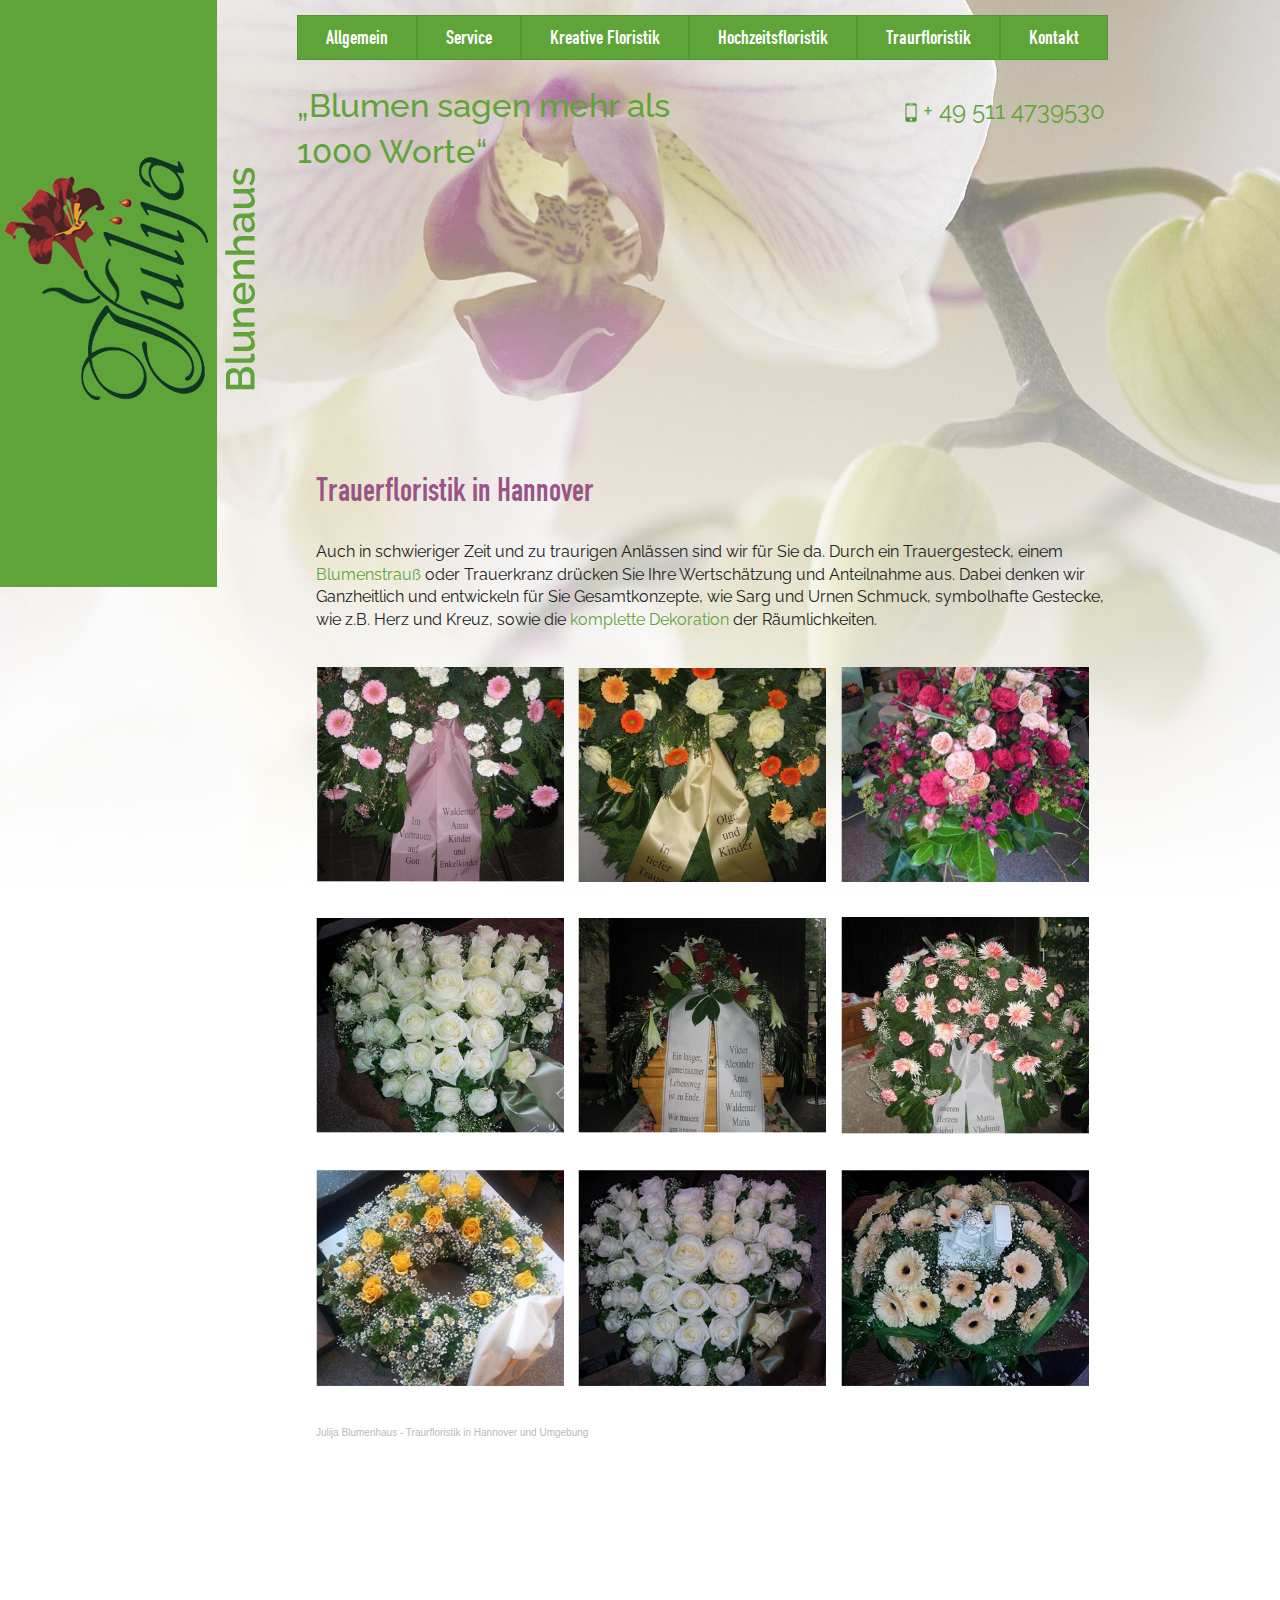
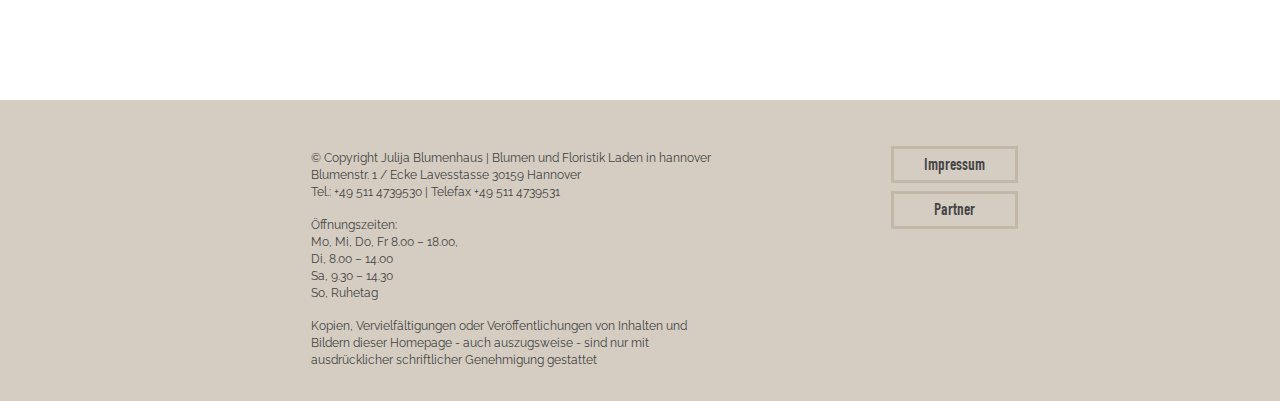
<file: traurfloristik.html>
<!doctype html>
<!--[if lt IE 7]>      <html class="no-js lt-ie9 lt-ie8 lt-ie7" lang=""> <![endif]-->
<!--[if IE 7]>         <html class="no-js lt-ie9 lt-ie8" lang=""> <![endif]-->
<!--[if IE 8]>         <html class="no-js lt-ie9" lang=""> <![endif]-->
<!--[if gt IE 8]><!-->
<html class="no-js" lang="de">
<!--<![endif]-->

<head>
    <meta charset="utf-8">
    <meta http-equiv="X-UA-Compatible" content="IE=edge,chrome=1">
     <title>Julija Blumenhaus | kreative Floristik | Blumen und Floristik Laden in Hannover | Blumenstr. 1 Hannover</title>
    
    <meta name="description" content="Blumen und Traurfloristik in Hannover | Hochwertige Floristik, kreative Gestaltung und Ihr persönlicher Blumenservice in Hannover">
    <meta name="viewport" content="width=device-width, initial-scale=1">
    <meta name="keywords" content="Traurfloristik Floristik, Trauergesteck, Sträuß, Blumenwünsche, Blumen, Blumenservice, Floristik, Blumengeschäft, Hannover, blumengeschäft in Hannover, Dekorationsschmuck, Blumen" />
    
    <link href='http://fonts.googleapis.com/css?family=Raleway:700,400' rel='stylesheet' type='text/css'>
    <link rel="stylesheet" href="css/normalize.min.css">
    <link rel="stylesheet" href="css/main.css">
    <script src="js/vendor/modernizr-2.8.3.min.js"></script>
    
    
<script>
  (function(i,s,o,g,r,a,m){i['GoogleAnalyticsObject']=r;i[r]=i[r]||function(){
  (i[r].q=i[r].q||[]).push(arguments)},i[r].l=1*new Date();a=s.createElement(o),
  m=s.getElementsByTagName(o)[0];a.async=1;a.src=g;m.parentNode.insertBefore(a,m)
  })(window,document,'script','//www.google-analytics.com/analytics.js','ga');

  ga('create', 'UA-62279848-1', 'auto');
  ga('send', 'pageview');

</script>    
    
    
</head>

<body>
    <!--[if lt IE 8]>
            <p class="browserupgrade">You are using an <strong>outdated</strong> browser. Please <a href="http://browsehappy.com/">upgrade your browser</a> to improve your experience.</p>
        <![endif]-->
    <div id="container">
        <div id="logo">
            <a href="index.html">
                <img src="img/logo.png" height="244" width="253" alt="Julija Blunenhaus | Blumen und Traurfloristik in Hannover">
            </a>
        </div>
        <div id="content">
            <nav>
                <ul class="nav">
                    <li class="allgemein">
                        <a title="Blumen und Floristik Laden in Hannover" href="index.html">
                            <span>Allgemein</span>
                        </a>
                    </li>
                    <li class="service">
                        <a title="Blumenservice in Hannover" href="service.html">
                            <span>Service</span>
                        </a>
                    </li>
                    <li class="kreative">
                        <a title="Kreative Floristik in Hannover" href="kreative.html">
                            <span>Kreative Floristik</span>
                        </a>
                    </li>
                    <li class="hochzeitsfloristik">
                        <a title="Hochzeitsfloristik in Hannover" href="hochzeitsfloristik.html">
                            <span>Hochzeitsfloristik</span>
                        </a>
                    </li>
                    <li class="traurfloristik">
                        <a title="Traurfloristik in Hannover" href="traurfloristik.html">
                            <span>Traurfloristik</span>
                        </a>
                    </li>
                    <li class="kontakt">
                        <a title="Kontakt mit Blumengeschäft in Hannover" href="kontakt.html">
                            <span>Kontakt</span>
                        </a>
                    </li>
                </ul>
            </nav>
            <div>
                <a title="Floristik in Hannover" href="index.html"><h2>„Blumen sagen mehr als <span>1000</span> Worte“</h2></a>
            </div>
            <div class="number">
                <img src="img/contakt.png" height="27" width="16" alt="">
                <span>+ 49 511 4739530</span>
            </div>
            <div class="center">
                <h1 class="traur">
                  Trauerfloristik in Hannover
              </h1>
                <p>
                    Auch in schwieriger Zeit und zu traurigen Anlässen sind wir für Sie da. Durch ein Trauergesteck, einem                         <a title="Blumen und Floristik Laden in Hannover" href="index.html">
Blumenstrauß </a> oder Trauerkranz drücken Sie Ihre Wertschätzung und Anteilnahme aus. Dabei denken wir Ganzheitlich und entwickeln für Sie Gesamtkonzepte, wie Sarg und Urnen Schmuck, symbolhafte Gestecke, wie z.B. Herz und Kreuz, sowie die <a title="Kreative Floristik in Hannover" href="kreative.html">komplette Dekoration</a> der Räumlichkeiten.
                </p>
                <div class="foto-kreativ">
                    <div>
                       <a title="Traurfloristik in Hannover" href="traurfloristik.html"> <img src="img/1-traurfloristik.jpg" height="331" width="382" alt="Julija Blumenhaus | Traurfloristik in Hannover" /></a>
                    </div>
                    <div>
                      <a title="Traurfloristik in Hannover" href="traurfloristik.html">  <img src="img/2-traurfloristik.jpg" height="329" width="381" alt="Julija Blumenhaus | Traurfloristik in Hannover" /></a>
                    </div>
                    <div>
                      <a title="Traurfloristik in Hannover" href="traurfloristik.html">  <img src="img/3-traurfloristik.jpg" height="333" width="379" alt="Julija Blumenhaus | Traurfloristik in Hannover" /></a>
                    </div>
                    <div>
                      <a title="Traurfloristik in Hannover" href="traurfloristik.html">  <img src="img/4-traurfloristik.jpg" height="331" width="381" alt="Julija Blumenhaus | Traurfloristik in Hannover" /></a>
                    </div>
                    <div>
                     <a title="Traurfloristik in Hannover" href="traurfloristik.html">   <img src="img/5-traurfloristik.jpg" height="333" width="381" alt="Julija Blumenhaus | Traurfloristik in Hannover" /></a>
                    </div>
                    <div>
                      <a title="Traurfloristik in Hannover" href="traurfloristik.html">  <img src="img/6-traurfloristik.jpg" height="333" width="379" alt="Julija Blumenhaus | Traurfloristik in Hannover" /></a>
                    </div>
                    <div>
                     <a title="Traurfloristik in Hannover" href="traurfloristik.html">   <img src="img/7-traurfloristik.jpg" height="340" width="381" alt="Julija Blumenhaus | Traurfloristik in Hannover" /></a>
                    </div>
                    <div>
                     <a title="Traurfloristik in Hannover" href="traurfloristik.html">   <img src="img/8-traurfloristik.jpg" height="340" width="381" alt="Julija Blumenhaus | Traurfloristik in Hannover" /></a>
                    </div>
                    <div>
                     <a title="Traurfloristik in Hannover" href="traurfloristik.html">   <img src="img/9-traurfloristik.jpg" height="340" width="379" alt="Julija Blumenhaus | Traurfloristik in Hannover" /></a>
                    </div>
                </div>
                <span class="x">Julija Blumenhaus - Traurfloristik in Hannover und Umgebung</span>
            </div>
        </div>
        <footer>
            <div id="container">
                 <div class="footer_center">
                <div class="text">
                    <p>
                        © Copyright Julija Blumenhaus | Blumen und Floristik Laden in hannover <br />
                        Blumenstr. 1 / Ecke Lavesstasse 30159 Hannover <br />
                        Tel.: +49 511 4739530 | Telefax +49 511 4739531 
                        <br /><br />
                        Öffnungszeiten:<br /> Mo, Mi, Do, Fr 	8.00 – 18.00,<br />
                       Di, 	8.00 – 14.00<br /> Sa, 	9.30 – 14.30<br /> So, 	Ruhetag<br /> 
                        <br /> Kopien, Vervielfältigungen oder Veröffentlichungen von Inhalten und Bildern dieser Homepage - auch auszugsweise - sind nur mit ausdrücklicher schriftlicher Genehmigung gestattet
                    </p>
                </div>
                <div class="buttons">
                    <div class="button">
                        <a href="impressum.html">
                 Impressum
              </a>
                    </div>
                    <div class="button">
                        <a title="Partner von Julija Blumenhaus | Blumen und Floristik Laden in Hannover" href="partner.html">
                   Partner
                </a>
                    </div>
                </div>
            </div>
            </div>
        </footer>
</body>

</html>
</file>
<file: css/main.css>
/*! HTML5 Boilerplate v4.3.0 | MIT License | http://h5bp.com/ */

html {
  color: #222;
  font-size: 1em;
  line-height: 1.4;
}

::-moz-selection {
  background: #b3d4fc;
  text-shadow: none;
}

::selection {
  background: #b3d4fc;
  text-shadow: none;
}

hr {
  display: block;
  height: 1px;
  border: 0;
  border-top: 1px solid #ccc;
  margin: 1em 0;
  padding: 0;
}

audio,
canvas,
iframe,
img,
svg,
video {
  vertical-align: middle;
}

fieldset {
  border: 0;
  margin: 0;
  padding: 0;
}

textarea {
  resize: vertical;
}

.browserupgrade {
  margin: 0.2em 0;
  background: #ccc;
  color: #000;
  padding: 0.2em 0;
}
/* ==========================================================================
Author's custom styles
========================================================================== */
/* FetteEngschrift */

@font-face {
  font-family: "FetteEngschrift";
  src: url("../fonts/FetteEngschrift_gdi.eot");
  src: url("../fonts/FetteEngschrift_gdi.eot?#iefix")format("embedded-opentype"), url("../fonts/FetteEngschrift_gdi.woff") format("woff"), url("../fonts/FetteEngschrift_gdi.ttf") format("truetype");
  font-style: normal;
  font-weight: normal;
}

html {
  background: url('../img/background.jpg') no-repeat scroll left top;
  background-size: 130%;
  -moz-background-clip: border;
  -moz-background-origin: padding;
  -moz-background-inline-policy: continuous;
}

html > body #container {}

a {
  text-decoration: none;
  outline: none;
}

a:hover {
  outline: none;
}

#logo {
  outline: none;
  height: 587px;
  width: 217px;
  margin-right: 80px;
  background: #5fa438;
  float: left;
}

#logo img {
  position: relative;
  top: 157px;
  left: 5px;
}

#logo a:hover img {
  outline: none;
}

nav ul {
  margin: 0px 0px 0px 0px;
  padding: 15px 0 0 0;
  list-style-type: none;
}

nav li {
  margin: 0;
  padding: 0;
  height: 53px;
}

nav li {
  float: left;
}

nav a {
  line-height: 35px;
  display: block;
  outline: none;
  background: #5fa438;
  color: white !important;
  padding: 4px 28px;
  font-family: "FetteEngschrift";
  font-size: 21px;
  border: 1px solid #539434;
}

nav a:hover {
  background: #539434 !important;
}

.number {
  margin: 26px 10px 0 0px;
  float: right;
  font-size: 24px;
  color: #5fa438;
  font-family: 'Raleway', sans-serif;
}

.number img {
  width: 6%;
  height: auto;
}

#content {
  width: 1119px;
}

h1 {
  color: #9a5385;
  line-height: 1;
  font-family: "FetteEngschrift";
  font-weight: 500;
  font-size: 34px;
}

h2 {
  margin: 15px 0px 0 0;
  font-size: 33px;
  color: #5fa438;
  font-weight: 500;
  font-family: 'Raleway', sans-serif;
  width: 432px;
}

h2 span {}

#content p {
  font-family: 'Raleway', sans-serif;
}

.center {
  margin: 163px 0 120px 19px;
  width: 800px;
}

.description {
  font-weight: bold;
  padding: 15px 0 10px 0;
}

.foto > div {
  width: 48%;
  display: inline-block;
  margin: 0 13px 0 0px;
}

.foto img {
  width: 100%;
}

.foto-kreativ>div {
  width: 31%;
  display: inline-block;
  margin: 20px 10px 15px 0;
}

.foto-kreativ img {
  height: auto;
  width: 100%;
}

.foto-kreativ figcaption {
  padding: 10px 0 0 5px;
  font-family: 'Raleway', sans-serif;
}

#content p span {
  color: #5fa438;
}

p.sribe {
  font-size: 12px;
}

#content >div {
  display: inline-block;
  vertical-align: middle;
}

iframe {
  width: 354px;
  height: 321px;
  border: 0;
  position: relative;
  top: 35px;
  left: 189px;
  border: 0;
}

#content+div {
  margin-right: 100px;
}

h1.aufbluhen {
  margin-top: 65px;
}

h1.serviсe {
  margin-top: 92px;
}

h1.kreativ {
  margin-top: 131px;
}

h1.hochzeitst {
  margin-top: 156px;
}

h1.traur {
  margin-top: 135px;
  margin-bottom: 34px;
}

h1.contakt {
  margin: 7px 0 0 0;
}

h1.worktime {
  margin: 51px 0 33px 0;
}

p.phone {
  font-size: 19px;
}

.center_kontakt {
  margin: 52px 0 100px 19px;
}

.center_kontakt table,
.center_kontakt p {
  font-family: 'Raleway', sans-serif;
}

table td:first-child {
  width: 130px;
}

p.author {
  margin: 25px 0 50px 0;
}

.text_scribe {
  width: 780px;
  font-size: 19px;
  margin: 126px 0 30px 0;
}

.partner img {
  width: 47%;
  height: auto;
  margin: 0 20px 24px 0;
}

h1.partner {
  margin: -98px 0 29px 0;
}

footer {
  background: rgba(195, 184, 167, 0.7);
  margin-top: 140px;
}

footer #container {}

.footer_center {
  margin-left: 311px;
  color: #444444;
  opacity: 1;
  padding-top: 38px;
  padding-bottom: 20px;
  ;
}

.footer_center>div {
  width: 400px;
  vertical-align: middle;
  display: inline-block;
}

.text {
  font-size: 12px;
  font-family: 'Raleway', sans-serif;
  color: #444444;
}

.x{ font-size:10px; color:#B9B9B9; margin-top:20px; position:relative; display:block;}

#container a:link, #container a:visited{
color: #5fa438;}

#container a:hover{
	opacity:0.7;}

.buttons {
  display: inline-block;
  float: right;
}

.buttons div {
  width: 115px;
  text-align: center;
  padding: 3px 3px;
  border: 3px solid #c3b8a7;
  ;
  font-size: 18px;
  margin: 8px 0px 0 11px;
  cursor: pointer;
  font-family: "FetteEngschrift";
  font-weight: 500;
  display: block;
  color: #444444 !important;
}

.buttons a {
  color: #444444 !important;
}

.buttons div:hover {}
/* ==========================================================================
Media Queries
========================================================================== */

@media only screen and (min-width: 35em) {}

@media print,
(-o-min-device-pixel-ratio: 5/4),
(-webkit-min-device-pixel-ratio: 1.25),
(min-resolution: 120dpi) {}
/* ==========================================================================
Helper classes
========================================================================== */

.hidden {
  display: none !important;
  visibility: hidden;
}

.visuallyhidden {
  border: 0;
  clip: rect(0 0 0 0);
  height: 1px;
  margin: -1px;
  overflow: hidden;
  padding: 0;
  position: absolute;
  width: 1px;
}

.visuallyhidden.focusable:active,
.visuallyhidden.focusable:focus {
  clip: auto;
  height: auto;
  margin: 0;
  overflow: visible;
  position: static;
  width: auto;
}

.invisible {
  visibility: hidden;
}

.clearfix:before,
.clearfix:after {
  content: " ";
  display: table;
}

.clearfix:after {
  clear: both;
}

.clearfix {
  *zoom: 1;
}
/* ==========================================================================
Print styles
========================================================================== */

@media print {
  *,
  *:before,
  *:after {
    background: transparent !important;
    color: #000 !important;
    box-shadow: none !important;
    text-shadow: none !important;
  }
  a,
  a:visited {
    text-decoration: underline;
  }
  a[href]:after {
    content: " (" attr(href) ")";
  }
  abbr[title]:after {
    content: " (" attr(title) ")";
  }
  a[href^="#"]:after,
  a[href^="javascript:"]:after {
    content: "";
  }
  pre,
  blockquote {
    border: 1px solid #999;
    page-break-inside: avoid;
  }
  thead {
    display: table-header-group;
  }
  tr,
  img {
    page-break-inside: avoid;
  }
  img {
    max-width: 100% !important;
  }
  p,
  h2,
  h3 {
    orphans: 3;
    widows: 3;
  }
  h2,
  h3 {
    page-break-after: avoid;
  }
}
</file>
